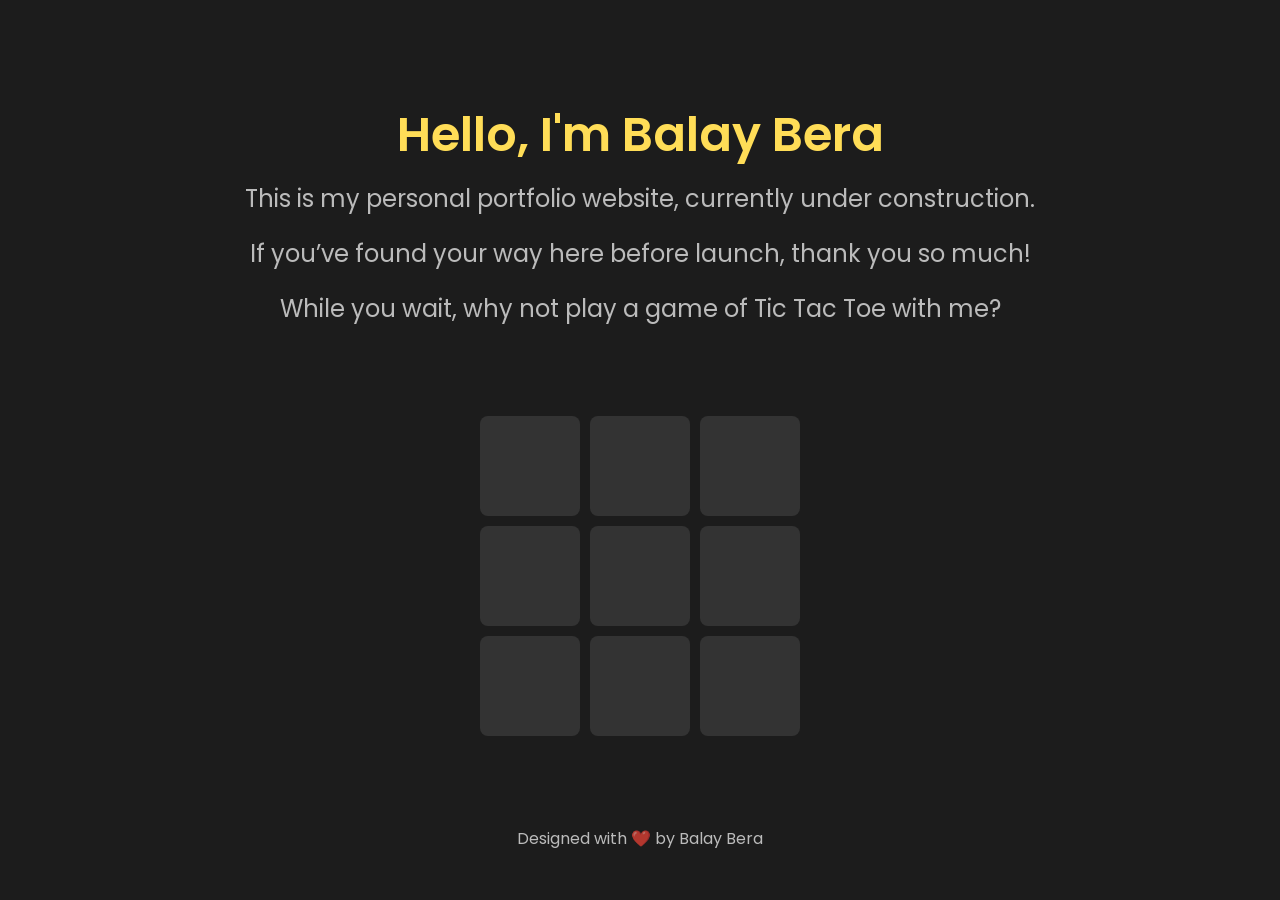
<file: index.html>
<!DOCTYPE html>
<html lang="en">

<head>
    <meta charset="UTF-8">
    <meta name="viewport" content="width=device-width, initial-scale=1.0">
    <title>Balay Bera - Portfolio</title>
    <link rel="icon" href="logo.png" type="image/x-icon">
    <link href="https://fonts.googleapis.com/css2?family=Poppins:wght@300;400;600&display=swap" rel="stylesheet">
    <link rel="stylesheet" href="styles.css">
</head>

<body>
    <header>
        <h1 class="heading animated-text">Hello, I'm Balay Bera</h1>
        <p class="subheading animated-text">This is my personal portfolio website, currently under construction.</p>
        <p class="subheading animated-text">If you’ve found your way here before launch, thank you so much!</p>
        <p class="subheading animated-text">While you wait, why not play a game of Tic Tac Toe with me?</p>
    </header>

    <main>
        <section class="game-container">
            <div class="grid" id="grid"></div>
            <div id="message" class="game-message"></div>
            <div id="celebration" class="celebration-message"></div>
        </section>
    </main>

    <footer>
        <p class="footer-text">Designed with ❤️ by Balay Bera</p>
    </footer>

    <script src="script.js"></script>
</body>

</html>
</file>
<file: styles.css>
/* General Reset */
* {
    margin: 0;
    padding: 0;
    box-sizing: border-box;
}

/* Body Styling */
body {
    font-family: 'Poppins', sans-serif;
    background: #1c1c1c;
    color: #fff;
    text-align: center;
    padding: 0;
    margin: 0;
    display: flex;
    flex-direction: column;
    justify-content: center;
    height: 100vh;
    overflow: hidden;
}

/* Header */
header {
    padding: 50px 20px;
    text-align: center;
    z-index: 10;
}

/* Heading and Subheading */
.heading {
    font-size: 3rem;
    font-weight: 600;
    color: #ffdd57;
    margin-bottom: 10px;
}

.subheading {
    font-size: 1.5rem;
    color: #bbb;
    margin-bottom: 20px;
}

/* Animated Text */
.animated-text {
    opacity: 0;
    animation: fadeIn 2s forwards;
}

@keyframes fadeIn {
    0% {
        opacity: 0;
    }
    100% {
        opacity: 1;
    }
}

/* Game Section Styling */
.game-container {
    display: flex;
    flex-direction: column;
    align-items: center;
    margin-top: 20px;
}

/* Game Grid Styling */
.grid {
    display: grid;
    grid-template-columns: repeat(3, 100px);
    grid-template-rows: repeat(3, 100px);
    grid-gap: 10px;
    margin-bottom: 20px;
}

.cell {
    width: 100px;
    height: 100px;
    background-color: #333;
    color: #fff;
    display: flex;
    justify-content: center;
    align-items: center;
    font-size: 2rem;
    font-weight: 600;
    border-radius: 8px;
    cursor: pointer;
    transition: background-color 0.3s ease;
}

.cell:hover {
    background-color: #ffdd57;
}

.cell.X {
    color: #ff7e5f;
}

.cell.O {
    color: #feb47b;
}

/* Game Message */
.game-message {
    font-size: 1.5rem;
    color: #fff;
    margin-top: 20px;
}

/* Celebration Animation */
.celebration-message {
    font-size: 2rem;
    color: #ff7e5f;
    opacity: 0;
    transition: opacity 1s ease, transform 1s ease;
}

.celebrate {
    opacity: 1;
    transform: scale(1.5);
    animation: celebrate 2s ease-out infinite;
}

@keyframes celebrate {
    0% {
        transform: scale(1);
        opacity: 1;
    }

    50% {
        transform: scale(1.2);
        opacity: 1;
    }

    100% {
        transform: scale(1);
        opacity: 1;
    }
}

/* Footer */
footer {
    margin-top: 50px;
    font-size: 1rem;
    color: #fff;
    opacity: 0.7;
}

/* Media Queries for Responsiveness */
@media (max-width: 768px) {
    .heading {
        font-size: 2.5rem;
    }

    .subheading {
        font-size: 1.2rem;
    }

    .grid {
        grid-template-columns: repeat(3, 80px);
        grid-template-rows: repeat(3, 80px);
    }

    .cell {
        width: 80px;
        height: 80px;
        font-size: 1.5rem;
    }
}
</file>
